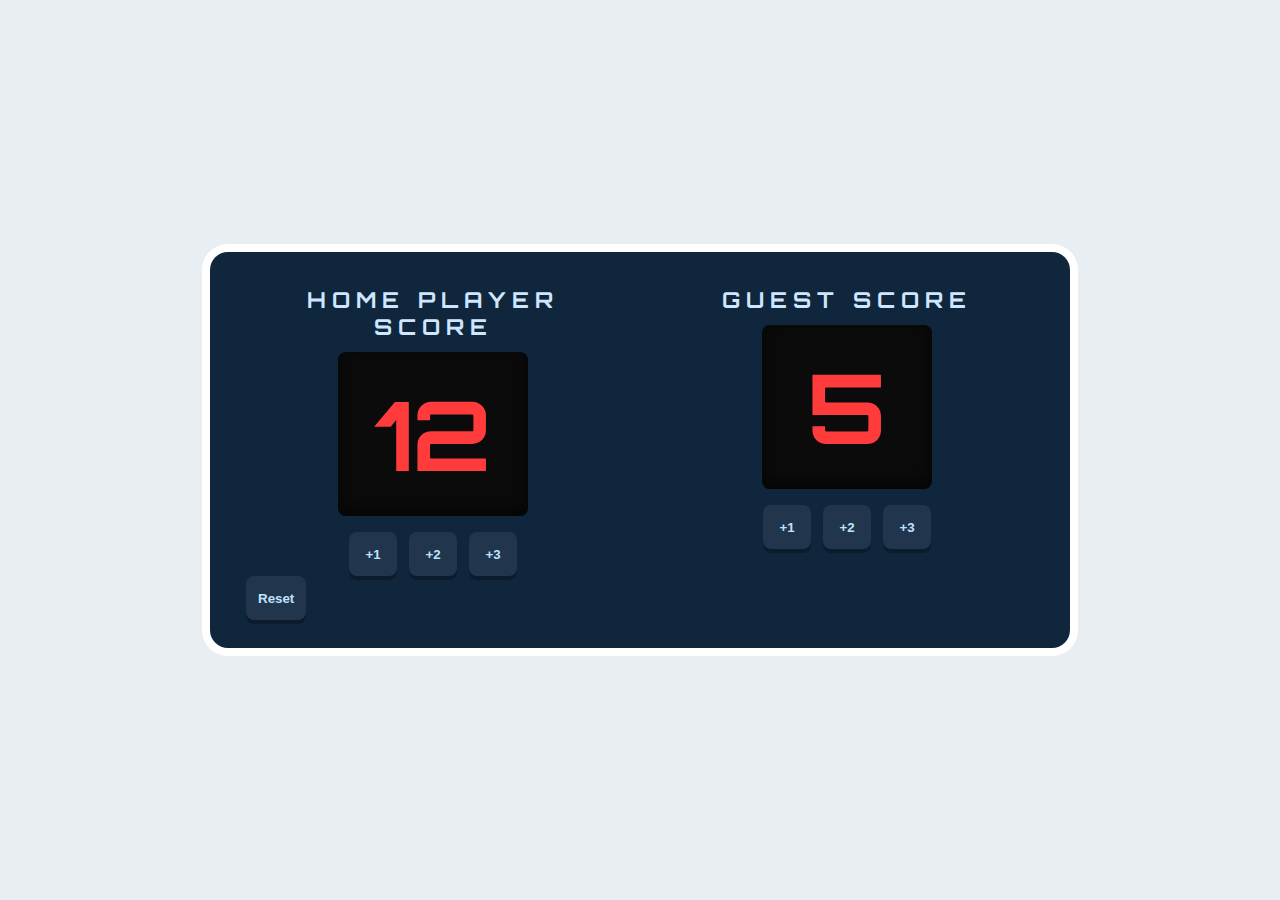
<file: index.html>
<!doctype html>
<html lang="en">
  <head>
    <meta charset="utf-8" />
    <meta name="viewport" content="width=device-width,initial-scale=1" />
    <title>Scoreboard</title>
    <link rel="stylesheet" href="index.css" />
    <link
      href="https://fonts.googleapis.com/css2?family=Orbitron:wght@500;700&display=swap"
      rel="stylesheet"
    />
  </head>
  <body>
    <div class="shell">
      <div class="card">
        <div class="teams">
          <div class="team">
            <h3 class="team-title">HOME PLAYER SCORE</h3>
            <div class="display" id="home_score">12</div>

            <div class="controls">
              <button class="btn" onclick="add1_H()">+1</button>
              <button class="btn" onclick="add2_H()">+2</button>
              <button class="btn" onclick="add3_H()">+3</button>
            </div>
          </div>
          <div class="team">
            <h3 class="team-title">GUEST SCORE</h3>
            <div class="display" id="GuestScore-el">5</div>
            <div class="controls">
              <button class="btn" onclick="add1_G()">+1</button>
              <button class="btn" onclick="add2_G()">+2</button>
              <button class="btn" onclick="add3_G()">+3</button>
            </div>
          </div>
        </div>
        <div>
          <button class="btn" onclick="resetScore()">Reset</button>
        </div>
      </div>
    </div>
    <script src="index.js"></script>
  </body>
</html>
</file>
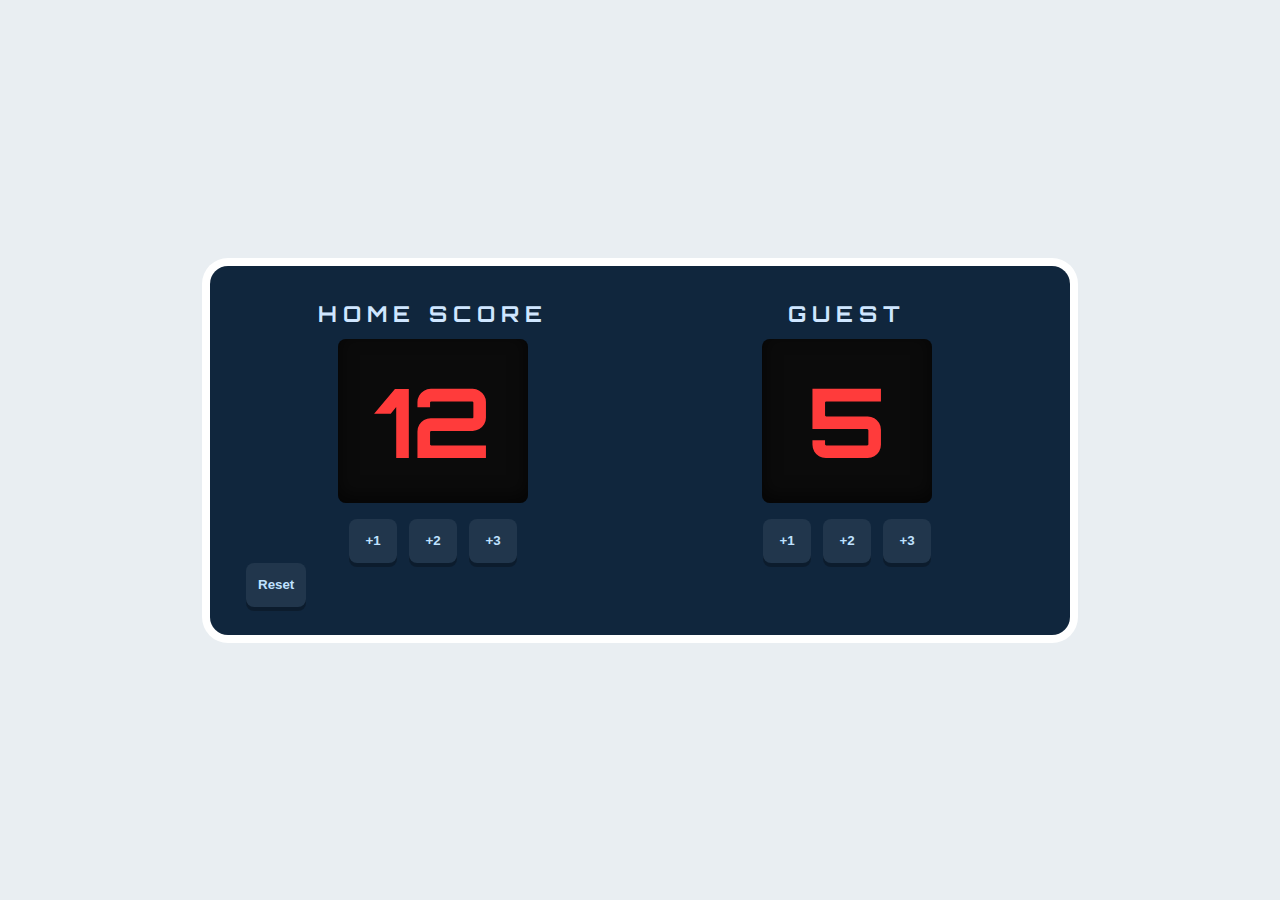
<file: scoreboard.html>
<!doctype html>
<html lang="en">
  <head>
    <meta charset="utf-8" />
    <meta name="viewport" content="width=device-width,initial-scale=1" />
    <title>Scoreboard</title>
    <link rel="stylesheet" href="index.css" />
    <link
      href="https://fonts.googleapis.com/css2?family=Orbitron:wght@500;700&display=swap"
      rel="stylesheet"
    />
  </head>
  <body>
    <div class="shell">
      <div class="card">
        <div class="teams">
          <div class="team">
            <h3 class="team-title">HOME SCORE</h3>
            <div class="display" id="home_score">12</div>

            <div class="controls">
              <button class="btn" onclick="add1_H()">+1</button>
              <button class="btn" onclick="add2_H()">+2</button>
              <button class="btn" onclick="add3_H()">+3</button>
            </div>
          </div>
          <div class="team">
            <h3 class="team-title">GUEST</h3>
            <div class="display" id="GuestScore-el">5</div>
            <div class="controls">
              <button class="btn" onclick="add1_G()">+1</button>
              <button class="btn" onclick="add2_G()">+2</button>
              <button class="btn" onclick="add3_G()">+3</button>
            </div>
          </div>
        </div>
        <div>
          <button class="btn" onclick="resetScore()">Reset</button>
        </div>
      </div>
    </div>
    <script src="index.js"></script>
  </body>
</html>
</file>
<file: index.css>
*{box-sizing:border-box}
html,body{height:100%}
body {
    font-family: 'Orbitron', Arial, Helvetica, sans-serif;
    margin: 0;
    background: #e9eef2;
    -webkit-font-smoothing:antialiased;
    -moz-osx-font-smoothing:grayscale;
}

.shell{
    min-height:100vh;
    display:flex;
    align-items:center;
    justify-content:center;
    padding:30px;
}

.card{
    background:#10263d;
    border-radius:18px;
    padding:28px 36px;
    box-shadow: 0 10px 30px rgba(16,38,61,0.25);
    box-shadow: 0 0 0 8px #ffffff; /* white outer ring */
    max-width:860px;
    width:100%;
}

.teams{display:flex;gap:40px;align-items:flex-start;justify-content:space-between}

.team{flex:1;text-align:center}

.team-title{color:#cfe6ff;font-size:22px;letter-spacing:6px;margin:6px 0 12px}

.display{
    background:#0b0b0b;
    color:#ff3b3b;
    font-size:96px;
    font-weight:700;
    padding:22px 36px;
    border-radius:8px;
    display:inline-block;
    min-width:170px;
    text-align:center;
    box-shadow: inset 0 -6px 18px rgba(0,0,0,0.6);
}

.controls{margin-top:16px;display:flex;gap:12px;justify-content:center}

.btn{
    background:#21364c;
    color:#bfe1ff;
    border:none;
    padding:10px 12px;
    min-width:48px;
    height:44px;
    border-radius:8px;
    font-weight:700;
    cursor:pointer;
    box-shadow: 0 4px 0 rgba(0,0,0,0.25);
}

.btn:active{transform:translateY(2px);box-shadow:none}

@media (max-width:640px){
    .teams{flex-direction:column;gap:20px}
    .display{font-size:64px;padding:16px 24px;min-width:120px}
}
</file>
